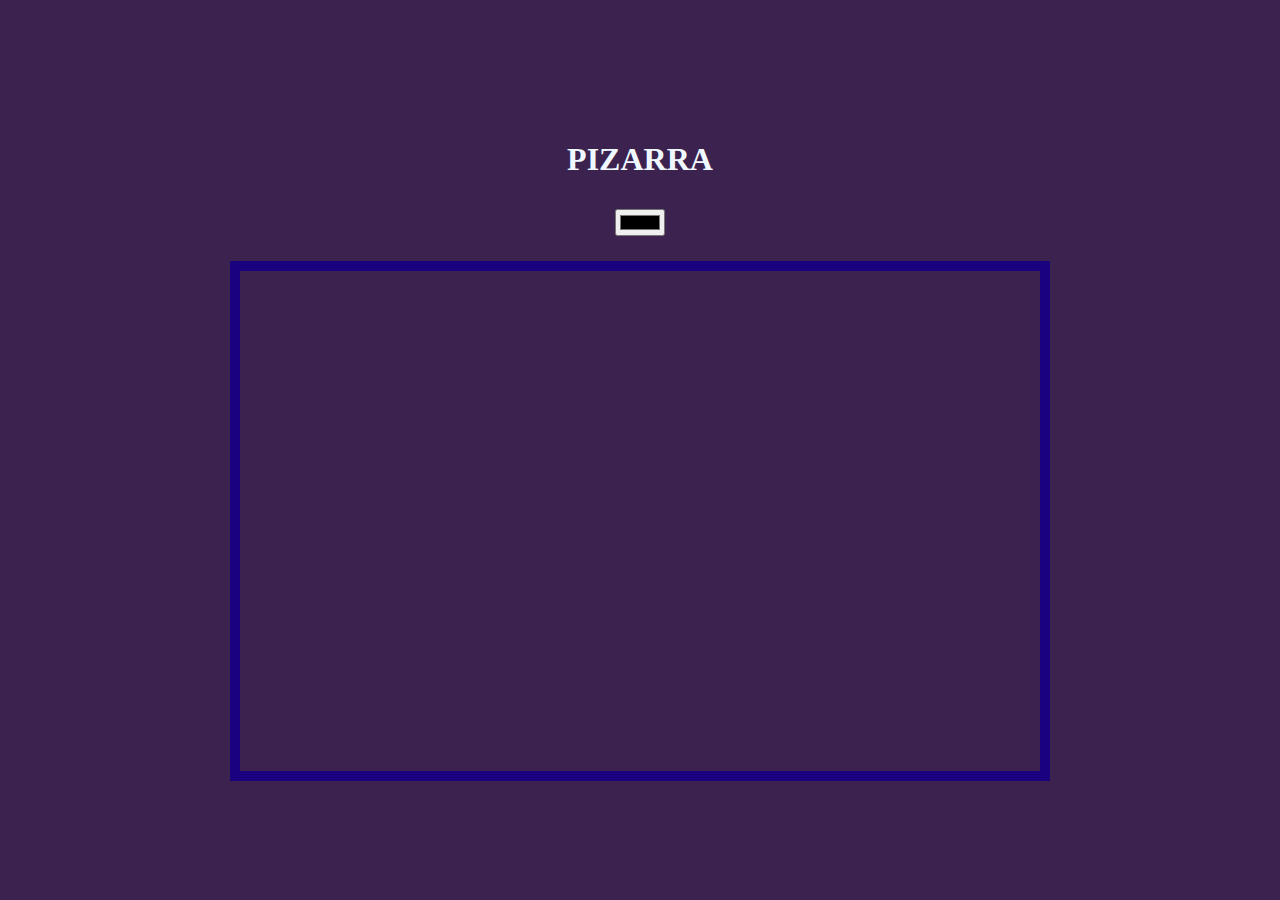
<file: index.html>
<!DOCTYPE html>
<html lang="en">
<head>
    <meta charset="UTF-8">
    <meta name="viewport" content="width=device-width, initial-scale=1.0">
    <title>using canvas API</title>
    <link rel="stylesheet" href="css/style.css">
</head>
<body>
    <h1>PIZARRA</h1>
    <div id="colorPickerContainer">
        <label for="" id="colorPickerLabel">
            <input id="colorPicker" type="color" value="#000000">
        </label>
    </div>

    <canvas id="myCanvas" width="1600" height="1000"></canvas>
    <script src="js/scrip.js"></script>
</body>
</html>
</file>
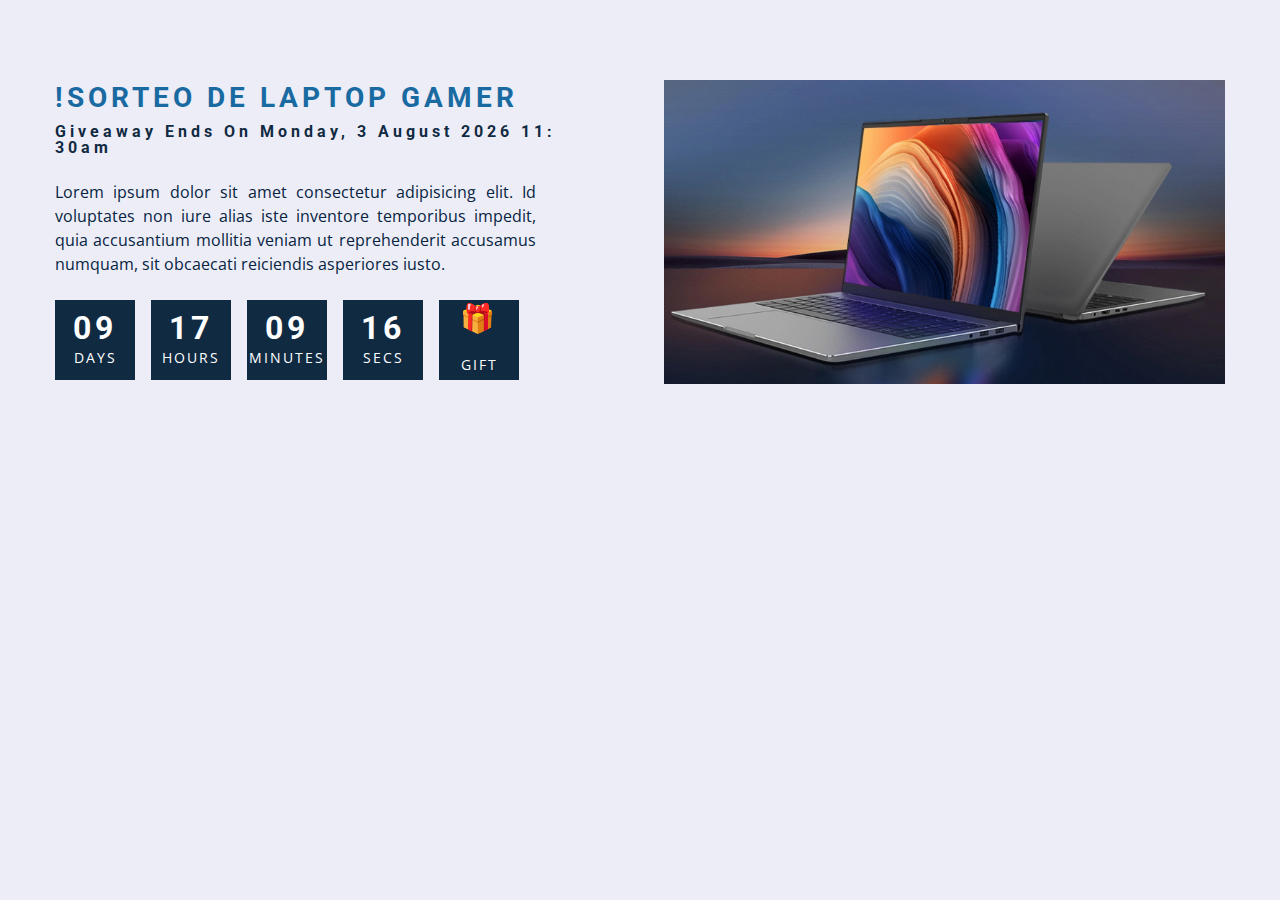
<file: practica #10/index.html>
<!DOCTYPE html>
<html lang="en">

<head>
  <meta charset="UTF-8" />
  <meta name="viewport" content="width=device-width, initial-scale=1.0" />
  <title>GIVEAWAY</title>

  <!-- styles -->
  <link rel="stylesheet" href="css/styles.css" />
</head>

<body>

  <section class="section-center">
    <!--info-->
    <article class="gift-info">
      <h3>!Sorteo de laptop gamer</h3>
      <h4 class="giveaway">giveaway end on sunday, 24 april 2020, 8:00 am</h4>
      <p>Lorem ipsum dolor sit amet consectetur adipisicing elit. Id voluptates non iure alias iste inventore temporibus
        impedit, quia accusantium mollitia veniam ut reprehenderit accusamus numquam, sit obcaecati reiciendis
        asperiores iusto.</p>


      <div class="deadline">
        <!--Days-->
        <div class="deadline-format">
          <div>
            <h4 class="days">34</h4>
            <span>days</span>
          </div>
        </div>

        <!-- hours -->
        <div class="deadline-format">
          <div>
            <h4 class="hours">34</h4>
            <span>hours</span>
          </div>
        </div>

        <!-- minutes -->
        <div class="deadline-format">
          <div>
            <h4 class="minutes">34</h4>
            <span>minutes</span>
          </div>
        </div>

        <!-- seconds -->
        <div class="deadline-format">
          <div>
            <h4 class="seconds">34</h4>
            <span>secs</span>
          </div>
        </div>

        <!-- gift -->
        <div class="deadline-format">
          <h3>🎁</h3>
          <span>gift</span>
        </div>

      </div>
    </article>
    <article class="gift-image">
      <!-- img -->
      <img src="img/img1.JPG" alt="gift">
    </article>
  </section>
  <!-- javascript -->
  <script src="js/app.js"></script>
</body>

</html>
</file>
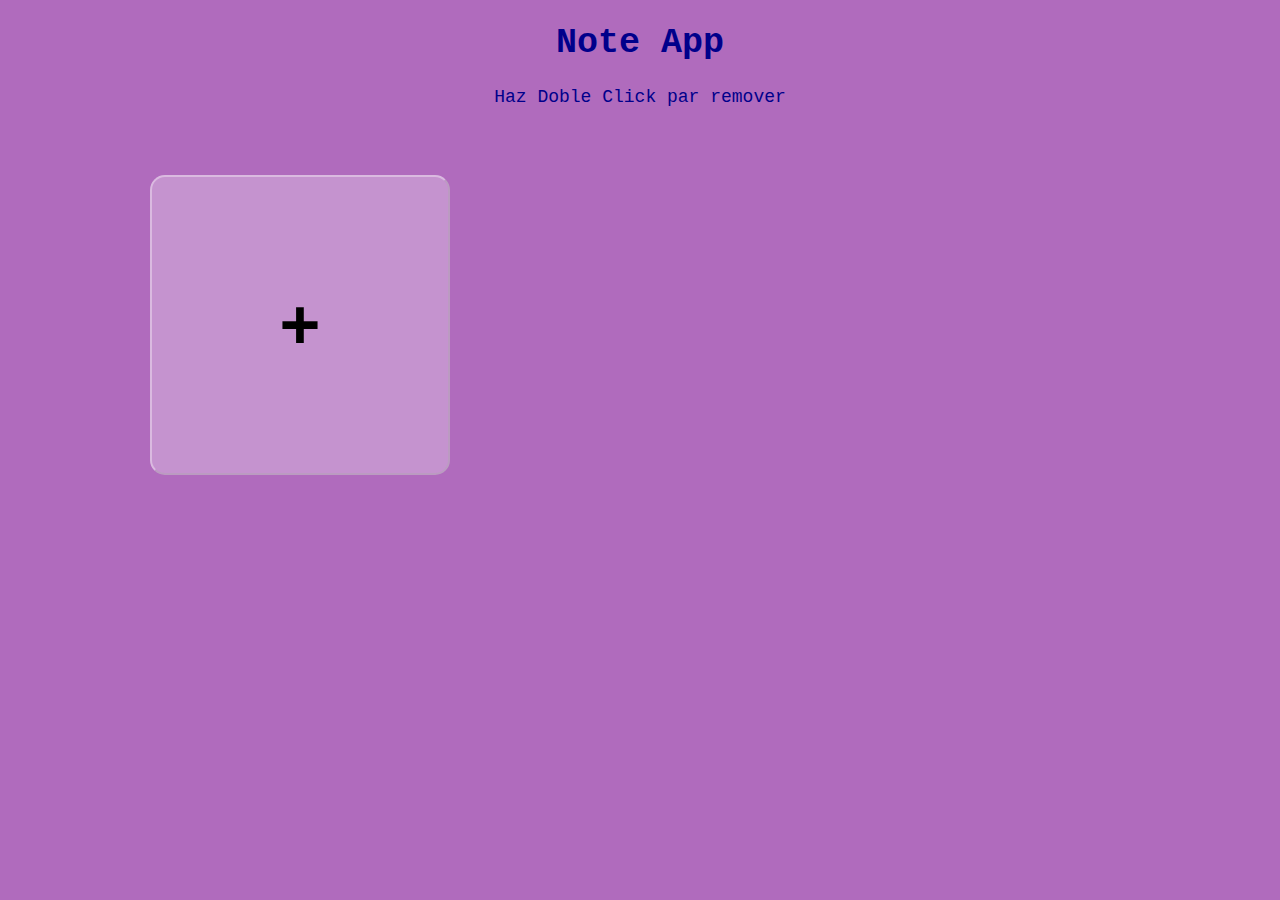
<file: practica 15  LocalStorage Notes/index.html>
<!DOCTYPE html>
<html lang="en">
<head>
    <meta charset="UTF-8">
    <meta name="viewport" content="width=device-width, initial-scale=1.0">
    <link rel="stylesheet" href="style.css">
    <title> LocalStorage Notes</title>
</head>
<body>
    <h1 class="heading">Note App</h1>
    <p class="info-text">Haz Doble Click par remover</p>
    <div class="app" id="app">
        <button class="btn" id="btn">+</button>
    </div>




    <script src="./main.js"></script>
</body>
</html>
</file>
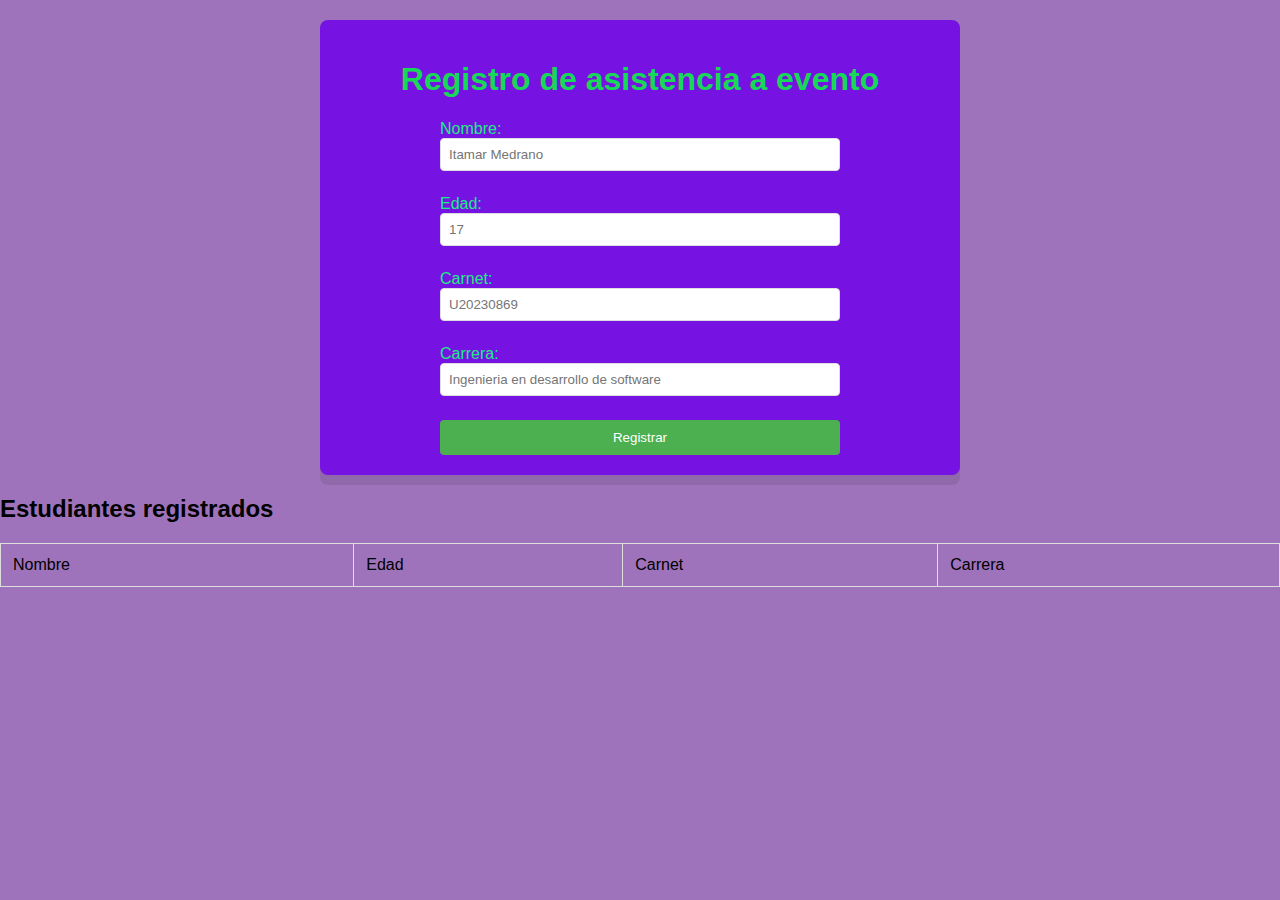
<file: practica 16/index.html>
<!DOCTYPE html>
<html lang="en">
<head>
    <meta charset="UTF-8">
    <meta name="viewport" content="width=device-width, initial-scale=1.0">
    <title>Practica 16</title>
    <link rel="stylesheet" href="./style/style.css">
</head>
<body>
    <div class="container" >
        <h1>Registro de asistencia a evento</h1>
        <form action="" id="formAsistencia">
            <label for="nombre">
                Nombre:
                <input type="text" id="nombre" placeholder="Itamar Medrano" required>
            </label>
            <label for="edad">
                Edad:
                <input type="number" name="" id="edad" placeholder="17" required>
            </label>
            <label for="carnet">
                Carnet:
                <input type="text" id="carnet" placeholder="U20230869" required>
            </label>
            <label for="carrera">
                Carrera:
                <input type="text" name="" id="carrera" placeholder="Ingenieria en desarrollo de software" required>
            </label>

            <button type="button" onclick="agregarEstudiante()">Registrar</button>
        </form>
    </div>
    <h2>Estudiantes registrados</h2>
    <table>
        <thead>
            <tr>
                <td>Nombre</td>
                <td>Edad</td>
                <td>Carnet</td>
                <td>Carrera</td>
            </tr>
        </thead>
        <tbody id="listaAsistencia">
            <tr></tr>
        </tbody>
    </table>
</body>
<script src="./js/main.js"></script>
</html>
</file>
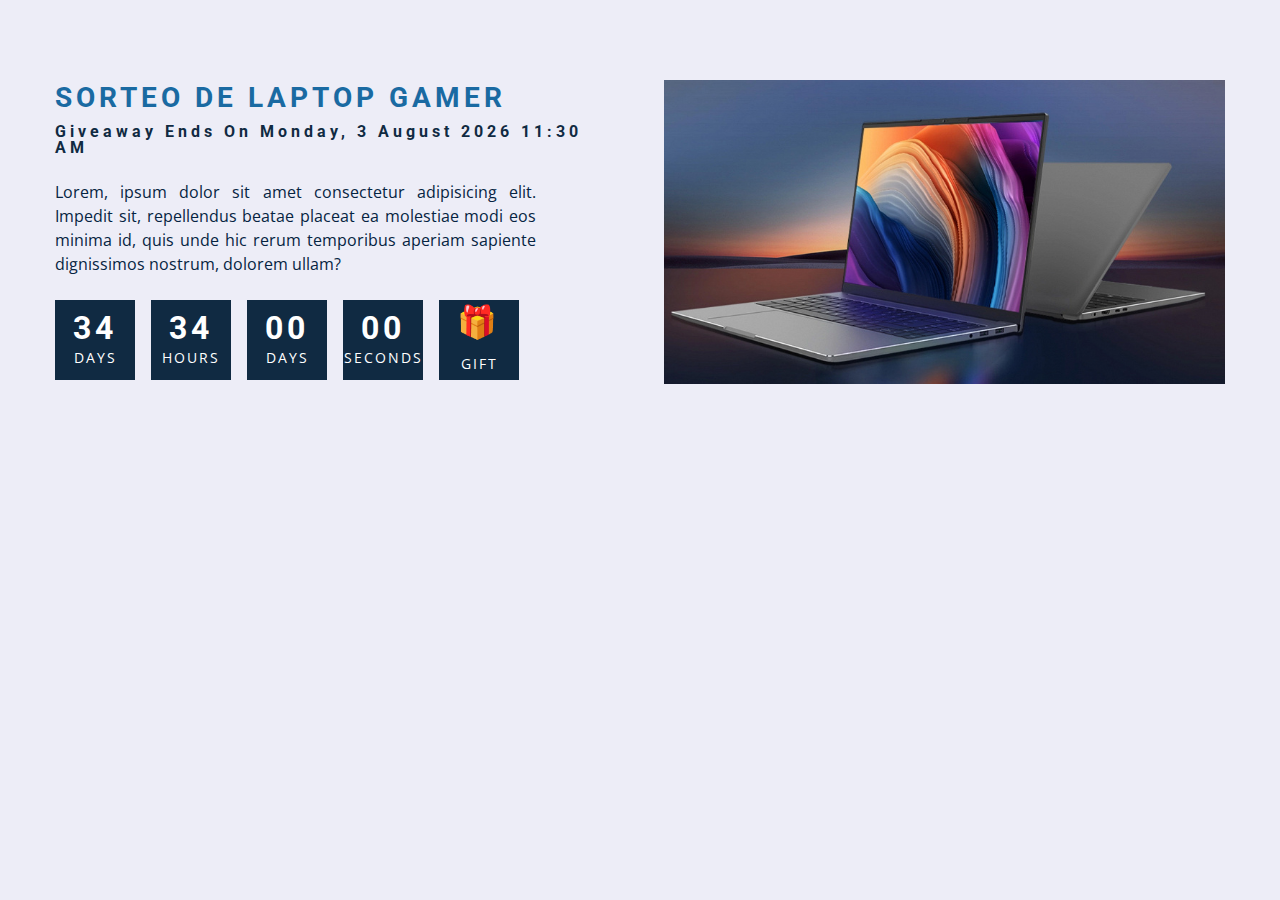
<file: practica 9/index.html>
<!DOCTYPE html>
<html lang="en">

<head>
  <meta charset="UTF-8" />
  <meta name="viewport" content="width=device-width, initial-scale=1.0" />
  <title>GIVEAWAY</title>

  <!-- styles -->
  <link rel="stylesheet" href="css/styles.css" />
</head>

<body>
  <section class="section-center">
    <article class="gift-info">
      <h3>Sorteo de laptop gamer</h3>
      <h4 class="giveaway">giveaway ends on Sunday, 24 April 2020, 8:00am</h4>
      <p>Lorem, ipsum dolor sit amet consectetur adipisicing elit. Impedit sit, repellendus beatae placeat ea molestiae modi eos minima id, quis unde hic rerum temporibus aperiam sapiente dignissimos nostrum, dolorem ullam?
      </p>
      <div class="deadline">
        <!---day--->
        <div class="deadline-format">
          <div>
            <h4 class="days">34</h4>
            <span>days</span>
          </div>
        </div>
        <!--Hours-->
        <div class="deadline-format">
          <div>
            <h4 class="hours">34</h4>
            <span>Hours</span>
          </div>
        </div>
        <!--minutes-->
        <div class="deadline-format">
          <div>
            <h4 class="minutes">00</h4>
            <span>days</span>
          </div>
        </div>
        <!--seconds-->
        <div class="deadline-format">
          <div>
            <h4 class="seconds">00</h4>
            <span>seconds</span>
          </div>
        </div>
        <!--gits-->
        <div class="deadline-format">
          <h4>🎁</h4>
          <span>gift</span>
        </div>
      </div>
      </article>
    <article class="gift-img">
      <!--image-->
      <img src="./img/img1.JPG" alt="" srcset="">
    </article>
  </section>
  <!-- javascript -->
  <script src="js/app.js"></script>
</body>

</html>
</file>
<file: css/style.css>
body{
    background-color: rgb(60, 35, 79);
    display: flex;
    flex-direction: column;
    align-items: center;
    justify-content: center;
    height: 100vh;
    margin: 0;
}

h1{
    color: aliceblue;
}

#colorPickerContainer{
    margin-top: 10px;
    display: flex;
    flex-direction: column;
    align-items: center;
}

#myCanvas{
    border: 10px solid #1a0180;
    width: 800px;
    height: 500px;
    margin-top: 20px;
}

#colorPickerLabel{
    margin-bottom: 5px;
}
</file>
<file: practica #10/css/styles.css>
/*
=============== 
Fonts
===============
*/
@import url("https://fonts.googleapis.com/css?family=Open+Sans|Roboto:400,700&display=swap");

/*
=============== 
Variables
===============
*/

:root {
  /* dark shades of primary color*/
  --clr-primary-1: hsl(205, 86%, 17%);
  --clr-primary-2: hsl(205, 77%, 27%);
  --clr-primary-3: hsl(205, 72%, 37%);
  --clr-primary-4: hsl(205, 63%, 48%);
  /* primary/main color */
  --clr-primary-5: #49a6e9;
  /* lighter shades of primary color */
  --clr-primary-6: hsl(205, 89%, 70%);
  --clr-primary-7: hsl(205, 90%, 76%);
  --clr-primary-8: hsl(205, 86%, 81%);
  --clr-primary-9: hsl(205, 90%, 88%);
  --clr-primary-10: hsl(205, 100%, 96%);
  /* darkest grey - used for headings */
  --clr-grey-1: hsl(209, 61%, 16%);
  --clr-grey-2: hsl(211, 39%, 23%);
  --clr-grey-3: hsl(209, 34%, 30%);
  --clr-grey-4: hsl(209, 28%, 39%);
  /* grey used for paragraphs */
  --clr-grey-5: hsl(209, 54%, 52%);
  --clr-grey-6: hsl(210, 84%, 14%);
  --clr-grey-7: hsl(211, 27%, 70%);
  --clr-grey-8: hsl(210, 31%, 80%);
  --clr-grey-9: hsl(212, 33%, 89%);
  --clr-grey-10: hsl(240, 38%, 95%);
  --clr-white: #fff;
  --clr-red-dark: hsl(360, 67%, 44%);
  --clr-red-light: hsl(360, 71%, 66%);
  --clr-green-dark: hsl(125, 67%, 44%);
  --clr-green-light: hsl(125, 71%, 66%);
  --clr-black: #222;
  --clr-gold: #c59d5f;
  --ff-primary: "Roboto", sans-serif;
  --ff-secondary: "Open Sans", sans-serif;
  --transition: all 0.3s linear;
  --spacing: 0.25rem;
  --radius: 0.5rem;
  --light-shadow: 0 5px 15px rgba(0, 0, 0, 0.1);
  --dark-shadow: 0 5px 15px rgba(0, 0, 0, 0.2);
  --max-width: 1170px;
  --fixed-width: 620px;
}

/*
=============== 
Global Styles
===============
*/

*,
::after,
::before {
  margin: 0;
  padding: 0;
  box-sizing: border-box;
}

body {
  font-family: var(--ff-secondary);
  background: var(--clr-grey-10);
  color: var(--clr-grey-1);
  line-height: 1.5;
  font-size: 0.875rem;
}

ul {
  list-style-type: none;
}

a {
  text-decoration: none;
}

img:not(.logo) {
  width: 100%;
}

img {
  display: block;
}

h1,
h2,
h3,
h4 {
  letter-spacing: var(--spacing);
  text-transform: capitalize;
  line-height: 1.25;
  margin-bottom: 0.75rem;
  font-family: var(--ff-primary);
}

h1 {
  font-size: 3rem;
}

h2 {
  font-size: 2rem;
}

h3 {
  font-size: 1.25rem;
}

h4 {
  font-size: 0.875rem;
}

p {
  text-align: justify;
}

@media screen and (min-width: 800px) {
  h1 {
    font-size: 4rem;
  }

  h2 {
    font-size: 2.5rem;
  }

  h3 {
    font-size: 1.75rem;
  }

  h4 {
    font-size: 1rem;
  }

  body {
    font-size: 1rem;
  }

  h1,
  h2,
  h3,
  h4 {
    line-height: 1;
  }
}

/*  global classes */

.btn {
  text-transform: uppercase;
  background: transparent;
  color: var(--clr-black);
  padding: 0.375rem 0.75rem;
  letter-spacing: var(--spacing);
  display: inline-block;
  transition: var(--transition);
  font-size: 0.875rem;
  border: 2px solid var(--clr-black);
  cursor: pointer;
  box-shadow: 0 1px 3px rgba(0, 0, 0, 0.2);
  border-radius: var(--radius);
}

.btn:hover {
  color: var(--clr-white);
  background: var(--clr-black);
}

/* section */
.section {
  padding: 5rem 0;
}

.section-center {
  width: 90vw;
  margin: 5rem auto;
  max-width: 1170px;
}

main {
  min-height: 100vh;
  display: grid;
  place-items: center;
}

/*
=============== 
Countdown Timer
===============
*/
.gift-img {
  margin-bottom: 2rem;
}

.gift-info h3 {
  text-transform: uppercase;
  color: var(--clr-primary-3);
}

.gift-info p {
  color: var(--clr-grey-6);
}

.date {
  color: var(--clr-grey-5);
  font-size: 0.85rem;
}

@media screen and (min-width: 992px) {
  .section-center {
    display: grid;
    grid-template-columns: 1fr 1fr;
    place-items: center;
    gap: 3rem;
    width: 95vw;
  }

  .gift-img {
    margin-bottom: 0;
  }
}

.gift-info p {
  margin: 1.5rem 0;
  margin-right: 80px;
}

.deadline {
  display: flex;
}

.deadline-format {
  background: var(--clr-grey-1);
  color: var(--clr-white);
  margin-right: 1rem;
  width: 5rem;
  height: 5rem;
  display: grid;
  place-items: center;
  text-align: center;
}

.deadline-format span {
  display: block;
  text-transform: uppercase;
  letter-spacing: 2px;
  font-size: 0.85rem;
}

.deadline h4:not(.expired) {
  font-size: 2rem;
  margin-bottom: 0.25rem;
  letter-spacing: var(--spacing);
}
</file>
<file: practica 15  LocalStorage Notes/style.css>
body {
    margin: 0;
    background-color: rgba(124, 9, 145, 0.6);
    font-family:'Courier New', Courier, monospace;
}

.heading {
    color: darkblue;
    text-align: center;
    padding-top: 10xp;
    font-size: 35px;
}

.info-text{
    text-align: center;
    color: darkblue;
    font-size: 18px;
}

.app{
    display: grid;
    grid-template-columns: repeat(auto-fill, 300px);
    gap: 40px;
    justify-content: center;
    padding: 50px;
}

.note {
    padding: 17px;
    border-radius: 15px;
    resize: none;
    box-shadow: 0 0 3px rgb(0, 0, 0, 0.3);
    font-size: 18px;
    height: 300px;
    color: darkblue;
    border: none;
    outline: none;
    background: rgb(255, 255, 255, 0.1);
    box-sizing: border-box;
}

.note ::placeholder {
    color: rgb(7, 7, 7);
    opacity: 30%;
}

.note:hover, 
.note:focus {
    box-shadow: 0 0 10px rgb(0, 0, 0, 0.3);
    transition: all 300ms ease;
}
.btn{
    height: 300px;
    border-color: rgb(255, 255, 255, 0.37);
    background-color: rgb(255, 255, 255, 0.27);
    border-radius: 15px;
    font-size: 70px;
    font-weight: 700;
    cursor: pointer;
} 

.btn:hover {
    background: rgba(255, 255, 255, 0.55);
    color: rgba(0, 0, 0, 0.6);
    transition: all 300ms ease;
}
</file>
<file: practica 16/style/style.css>
body{
    font-family: 'Segoe UI', Tahoma, Geneva, Verdana, sans-serif;
    background-color: #9f73bb;
    margin: 0;
    padding: 0;
}

.container{
    background-color: #7713e2;
    padding: 20px;
    border-radius: 8px;
    box-shadow: 0 10px rgba(23, 22, 22, 0.1);
    max-width: 600px;
    margin: 20px auto;
}

h1{
    text-align: center;
    color: #18d858;
}

form{
    max-width: 400px;
    margin: 0 auto;
}

label{
    display: block;
    margin-bottom: 8px;
    color: #1ded85;
}

input{
    width: 100%;
    padding: 8px;
    margin-bottom: 16px;
    border: 1px solid #ddd;
    border-radius: 4px;
    box-sizing: border-box;
}

button{
    background-color: #4caf50;
    color: #fff;
    padding: 10px 15px;
    border: none;
    border-radius: 4px;
    cursor: pointer;
    width: 100%;
}

button:hover{
    background-color: #45a050;
}

table{
    width: 100%;
    border-collapse: collapse;
}

table, th, td{
    border: 1px solid #ddd;
}

th, td{
    padding: 12px;
    text-align: left;
}
th{
    background-color: #f2f2f2;
}
</file>
<file: practica 9/css/styles.css>
/*
=============== 
Fonts
===============
*/
@import url("https://fonts.googleapis.com/css?family=Open+Sans|Roboto:400,700&display=swap");

/*
=============== 
Variables
===============
*/

:root {
  /* dark shades of primary color*/
  --clr-primary-1: hsl(205, 86%, 17%);
  --clr-primary-2: hsl(205, 77%, 27%);
  --clr-primary-3: hsl(205, 72%, 37%);
  --clr-primary-4: hsl(205, 63%, 48%);
  /* primary/main color */
  --clr-primary-5: #49a6e9;
  /* lighter shades of primary color */
  --clr-primary-6: hsl(205, 89%, 70%);
  --clr-primary-7: hsl(205, 90%, 76%);
  --clr-primary-8: hsl(205, 86%, 81%);
  --clr-primary-9: hsl(205, 90%, 88%);
  --clr-primary-10: hsl(205, 100%, 96%);
  /* darkest grey - used for headings */
  --clr-grey-1: hsl(209, 61%, 16%);
  --clr-grey-2: hsl(211, 39%, 23%);
  --clr-grey-3: hsl(209, 34%, 30%);
  --clr-grey-4: hsl(209, 28%, 39%);
  /* grey used for paragraphs */
  --clr-grey-5: hsl(209, 54%, 52%);
  --clr-grey-6: hsl(210, 84%, 14%);
  --clr-grey-7: hsl(211, 27%, 70%);
  --clr-grey-8: hsl(210, 31%, 80%);
  --clr-grey-9: hsl(212, 33%, 89%);
  --clr-grey-10: hsl(240, 38%, 95%);
  --clr-white: #fff;
  --clr-red-dark: hsl(360, 67%, 44%);
  --clr-red-light: hsl(360, 71%, 66%);
  --clr-green-dark: hsl(125, 67%, 44%);
  --clr-green-light: hsl(125, 71%, 66%);
  --clr-black: #222;
  --clr-gold: #c59d5f;
  --ff-primary: "Roboto", sans-serif;
  --ff-secondary: "Open Sans", sans-serif;
  --transition: all 0.3s linear;
  --spacing: 0.25rem;
  --radius: 0.5rem;
  --light-shadow: 0 5px 15px rgba(0, 0, 0, 0.1);
  --dark-shadow: 0 5px 15px rgba(0, 0, 0, 0.2);
  --max-width: 1170px;
  --fixed-width: 620px;
}

/*
=============== 
Global Styles
===============
*/

*,
::after,
::before {
  margin: 0;
  padding: 0;
  box-sizing: border-box;
}

body {
  font-family: var(--ff-secondary);
  background: var(--clr-grey-10);
  color: var(--clr-grey-1);
  line-height: 1.5;
  font-size: 0.875rem;
}

ul {
  list-style-type: none;
}

a {
  text-decoration: none;
}

img:not(.logo) {
  width: 100%;
}

img {
  display: block;
}

h1,
h2,
h3,
h4 {
  letter-spacing: var(--spacing);
  text-transform: capitalize;
  line-height: 1.25;
  margin-bottom: 0.75rem;
  font-family: var(--ff-primary);
}

h1 {
  font-size: 3rem;
}

h2 {
  font-size: 2rem;
}

h3 {
  font-size: 1.25rem;
}

h4 {
  font-size: 0.875rem;
}

p {
  text-align: justify;
}

@media screen and (min-width: 800px) {
  h1 {
    font-size: 4rem;
  }

  h2 {
    font-size: 2.5rem;
  }

  h3 {
    font-size: 1.75rem;
  }

  h4 {
    font-size: 1rem;
  }

  body {
    font-size: 1rem;
  }

  h1,
  h2,
  h3,
  h4 {
    line-height: 1;
  }
}

/*  global classes */

.btn {
  text-transform: uppercase;
  background: transparent;
  color: var(--clr-black);
  padding: 0.375rem 0.75rem;
  letter-spacing: var(--spacing);
  display: inline-block;
  transition: var(--transition);
  font-size: 0.875rem;
  border: 2px solid var(--clr-black);
  cursor: pointer;
  box-shadow: 0 1px 3px rgba(0, 0, 0, 0.2);
  border-radius: var(--radius);
}

.btn:hover {
  color: var(--clr-white);
  background: var(--clr-black);
}

/* section */
.section {
  padding: 5rem 0;
}

.section-center {
  width: 90vw;
  margin: 5rem auto;
  max-width: 1170px;
}

main {
  min-height: 100vh;
  display: grid;
  place-items: center;
}

/*
=============== 
Countdown Timer
===============
*/
.gift-img {
  margin-bottom: 2rem;
}

.gift-info h3 {
  text-transform: uppercase;
  color: var(--clr-primary-3);
}

.gift-info p {
  color: var(--clr-grey-6);
}

.date {
  color: var(--clr-grey-5);
  font-size: 0.85rem;
}

@media screen and (min-width: 992px) {
  .section-center {
    display: grid;
    grid-template-columns: 1fr 1fr;
    place-items: center;
    gap: 3rem;
    width: 95vw;
  }

  .gift-img {
    margin-bottom: 0;
  }
}

.gift-info p {
  margin: 1.5rem 0;
  margin-right: 80px;
}

.deadline {
  display: flex;
}

.deadline-format {
  background: var(--clr-grey-1);
  color: var(--clr-white);
  margin-right: 1rem;
  width: 5rem;
  height: 5rem;
  display: grid;
  place-items: center;
  text-align: center;
}

.deadline-format span {
  display: block;
  text-transform: uppercase;
  letter-spacing: 2px;
  font-size: 0.85rem;
}

.deadline h4:not(.expired) {
  font-size: 2rem;
  margin-bottom: 0.25rem;
  letter-spacing: var(--spacing);
}
</file>
